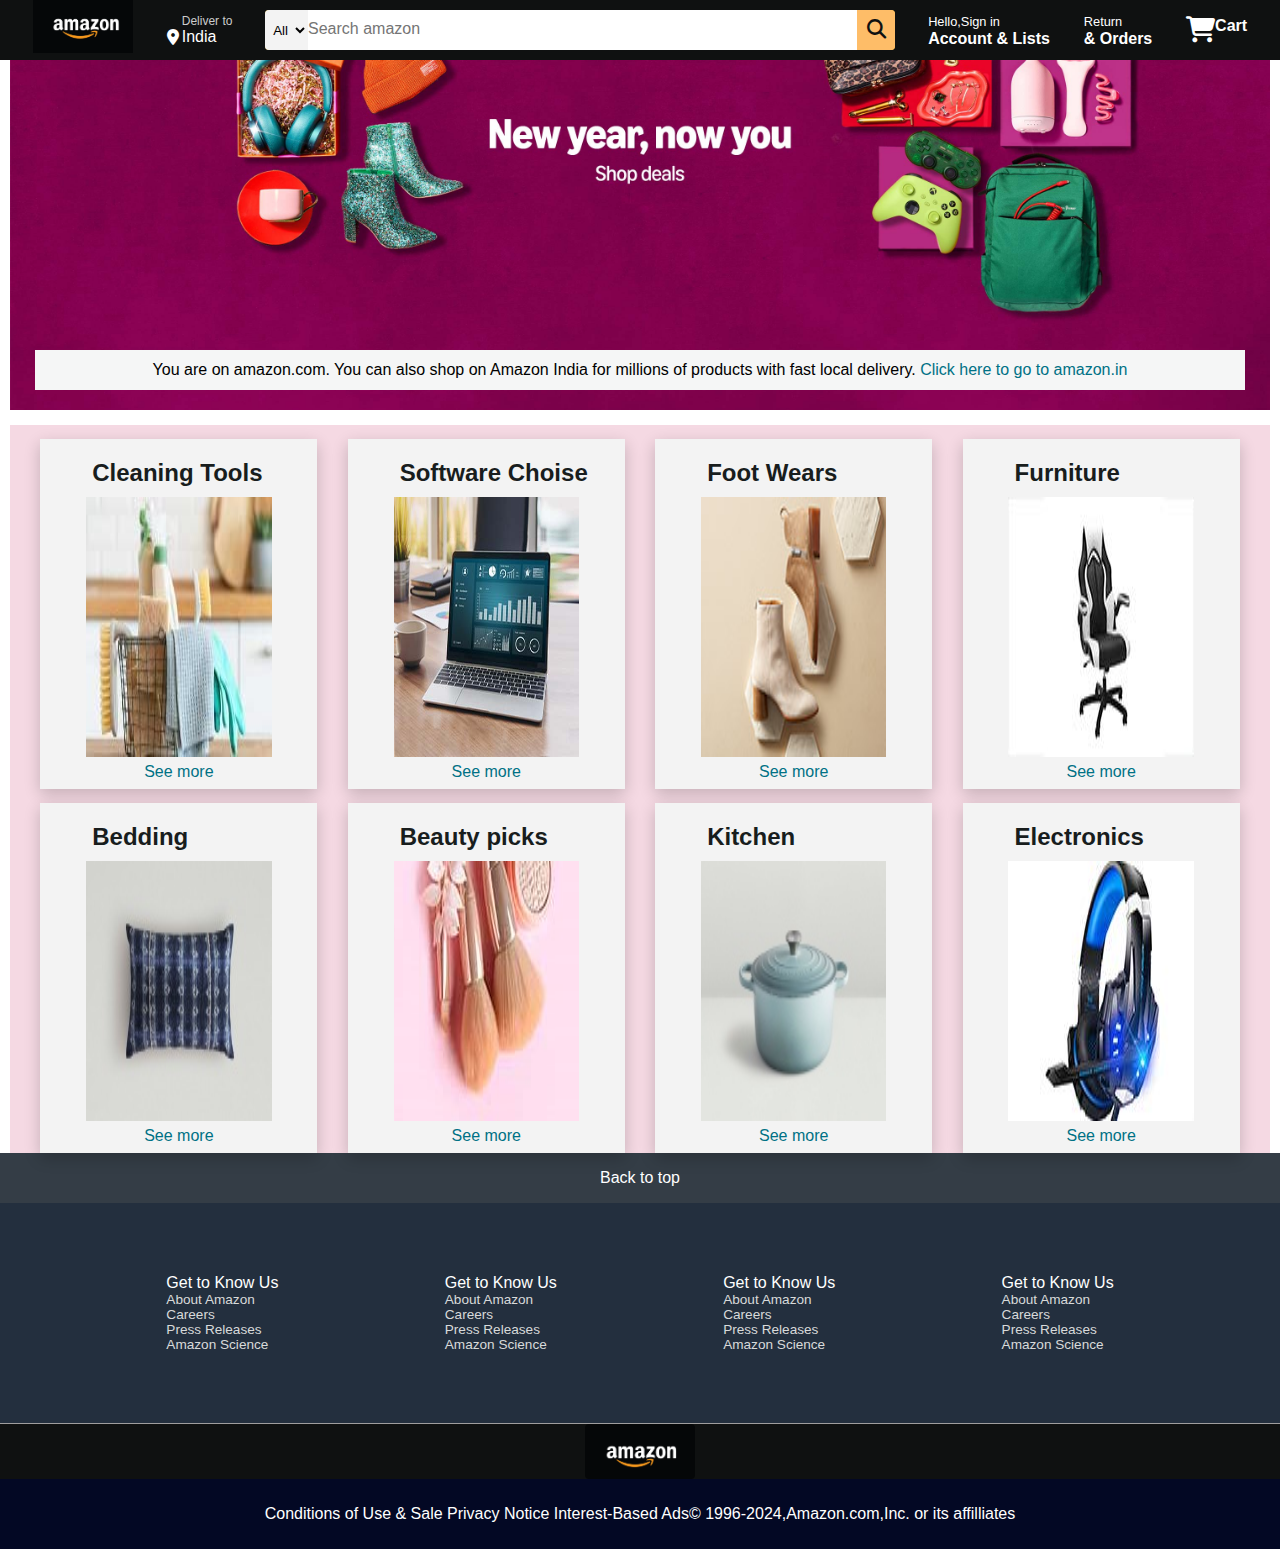
<file: index.html>
<!DOCTYPE html>
<html lang="en">

<head>
    <meta charset="UTF-8">
    <meta name="viewport" content="width=device-width, initial-scale=1.0">
    <title>Zomato-Clone</title>
    <link rel="stylesheet" href="https://cdnjs.cloudflare.com/ajax/libs/font-awesome/6.7.2/css/all.min.css"
        integrity="sha512-Evv84Mr4kqVGRNSgIGL/F/aIDqQb7xQ2vcrdIwxfjThSH8CSR7PBEakCr51Ck+w+/U6swU2Im1vVX0SVk9ABhg=="
        crossorigin="anonymous" referrerpolicy="no-referrer" />
    <link rel="stylesheet" href="style.css">
</head>

<body>
    <header>
        <div class="navbar">
            <div class="nav-logo border">
                <div class="logo"></div>
            </div>
            <div class="nav-address border">
                <p class="first">Deliver to</p>
                <div class="add-icon">
                    <i class="fa-solid fa-location-dot"></i>
                    <p class="sec">India</p>
                </div>

            </div>
            <div class="nav-search">
                <select class="search-select">
                    <option>All</option>
                </select>
                <input type="text" placeholder="Search amazon" class="serach-input">
                <div class="search-icon">
                    <i class="fa-solid fa-magnifying-glass"></i>
                </div>
            </div>
            <div class="nav-signin border">
                <p><span class="one">Hello,Sign in</span></p>
                <div class="account">Account & Lists</div>
            </div>
            <div class="return border">
                <p><span class="one">Return</span></p>

                <div class="account">& Orders</div>
            </div>
            <div class="cart border">
                <i class="fa-solid fa-cart-shopping"></i>
                <p class="account">Cart</p>
            </div>
        </div>
        <div class="panal ">
            <div>
                <i class="fa-solid fa-bars"></i>
                All
            </div>
            <div class="panal-ops">
                <a href="#">
                    <p>Today's Deals</p>
                </a>
                <a href="#">
                    <p>Customer Service</p>
                </a>
                <a href="#">
                    <p>Registry</p>
                </a>
                <a href="#">
                    <p> Cards</p>
                </a>
                <a href="#">
                    <p> Sell</p>
                </a>
            </div>
            <div class="deals ">
                <a href="#">
                    <p>Shop new deals in Electronics</p>
                </a>
            </div>
        </div>
    </header>
    <div class="hero-section">
        <div class="hero-msg">
            <p>You are on amazon.com. You can also shop on Amazon India for millions of products with fast local
                delivery.<a> Click here
                    to go to amazon.in</a></p>
        </div>
    </div>

    <div class="shop-section">
        <div class="box1 box">
            <div class="box-content">
                <h2>Cleaning Tools</h2>
                <img class="img" src="cleaning_tool.jpg">
                <p>See more</p>
            </div>
        </div>
        <div class="box1 box">
            <div class="box-content">
                <h2>Software Choise</h2>
                <img class="img" src="software.jpg">
                <p>See more</p>
            </div>
        </div>
        <div class="box1 box">
            <div class="box-content">
                <h2>Foot Wears</h2>
                <img class="img" src="shoose.jpg">
                <p>See more</p>
            </div>
        </div>
        <div class="box1 box">
            <div class="box-content">
                <h2>Furniture</h2>
                <img class="img" src="chairs.jpg">
                <p>See more</p>
            </div>
        </div>
        <div class="box1 box">
            <div class="box-content">
                <h2>Bedding</h2>
                <img class="img" src="bedding.jpg">
                <p>See more</p>
            </div>
        </div>
        <div class="box1 box">
            <div class="box-content">
                <h2>Beauty picks</h2>
                <img class="img" src="brushesh.jpg">
                <p>See more</p>
            </div>
        </div>
        <div class="box1 box">
            <div class="box-content">
                <h2>Kitchen</h2>
                <img class="img" src="kitchen.jpg">
                <p>See more</p>
            </div>
        </div>
        <div class="box1 box">
            <div class="box-content">
                <h2>Electronics</h2>
                <img class="img" src="headset.jpg">
                <p>See more</p>
            </div>
        </div>
    </div>
    <footer>
        <div class="panal1">
            Back to top
        </div>
        <div class="panal2">
            <ul>
                <P>Get to Know Us</P>
                <a>About Amazon</a>
                <a>Careers</a>
                <a>Press Releases</a>
                <a>Amazon Science</a>
            </ul>
            <ul>
                <P>Get to Know Us</P>
                <a>About Amazon</a>
                <a>Careers</a>
                <a>Press Releases</a>
                <a>Amazon Science</a>
            </ul>
            <ul>
                <P>Get to Know Us</P>
                <a>About Amazon</a>
                <a>Careers</a>
                <a>Press Releases</a>
                <a>Amazon Science</a>
            </ul>
            <ul>
                <P>Get to Know Us</P>
                <a>About Amazon</a>
                <a>Careers</a>
                <a>Press Releases</a>
                <a>Amazon Science</a>
            </ul>
        </div>
        <div class="panal22">
            <div class="logo1">

            </div>
        </div>
        <div class="panal3" style="background-color: #030824; color: white; text-align: center; margin-bottom: 0px;">
            <p>Conditions of Use & Sale Privacy Notice Interest-Based Ads</p>
            <p>&copy; 1996-2024,Amazon.com,Inc. or its affilliates</p>
        </div>
    </footer>
</body>

</html>
</file>
<file: style.css>
* {
    padding: 0%;
    margin: 0;
    font-family: Arial, Helvetica, sans-serif;

}

.navbar {
    height: 60px;
    width: 100%;
    background-color: #0f1111;
    color: white;
    border: border-box;
    display: flex;
    align-items: center;
    justify-content: space-evenly;
    position: fixed;
}

.nav-logo {
    height: 65px;
    width: 100px;
}

.logo {
    background-image: url("Amazon-Logo-31.png");
    height: 55px;
    width: 100%;
    background-size: cover;
}

.border {
    border: 1px solid transparent;
}

.border:hover {
    border: 1px solid white;
    border-radius: 1px;
}


/* .nav-address {
    border: 1px solid transparent;
    /* height: 50px; */
/* width: 100px; */
/* }

.nav-address:hover {
    border: 1px solid white;
} */

.first {
    color: #cccccc;
    font-size: 0.75rem;
    margin-left: 15px;
}

.sec {
    color: #ffffff;
    font-size: 1rem;
    margin-left: 3px;
}

.add-icon {
    display: flex;
    align-items: center;
}

.nav-search {
    display: flex;
    background-color: rgb(243, 194, 45);
    border-radius: 4px;
    height: 40px;
    width: 630px;
    display: flex;
    justify-content: space-evenly;
}

.nav-search:hover {
    border: 2px solid rgb(255, 136, 0);
}

.search-select {
    border-top-left-radius: 4px;
    border-bottom-left-radius: 4px;
    text-align: center;
    background-color: #f3f3f3;
    width: 50px;
    border: none;
}

.serach-input {
    width: 100%;
    border: none;
    font-size: 1rem;
    padding: 7px 10px 10px 0px;
}

.search-icon {
    width: 45px;
    display: flex;
    justify-content: center;
    align-items: center;
    font-size: 1.2rem;
    background-color: #febd68;
    border-top-right-radius: 4px;
    border-bottom-right-radius: 4px;
    color: #0f1111;
}

.one {
    font-size: 0.8rem;

}

.account {
    font-size: 1rem;
    font-weight: 700;
}

.cart {
    display: flex;
    /* justify-content: center; */
}

.cart i {
    font-size: 26px;
}

.panal {
    height: 45px;
    background-color: #3e4153;
    display: flex;
    justify-content: space-evenly;
    align-items: center;
    color: white;
}

.panal-ops {
    width: 70%;
}

.panal-ops p {
    display: inline;
    margin-left: 10px;
    font-size: 0.85rem;
}

.deals {
    font-size: 1rem;
    font-weight: 700;
}

a {
    text-decoration: none;
    color: white;
}

.hero-section {
    background-image: url("hero.jpeg");
    height: 365px;
    background-size: cover;
    display: flex;
    justify-content: center;
    align-items: flex-end;
    margin-left: 10px;
    margin-right: 10px;
}

.hero-msg {
    background-color: #f5f6f6;
    height: 40px;
    color: black;
    display: flex;
    justify-content: center;
    align-items: center;
    width: 96%;
    margin-bottom: 20px;
}

.hero-msg a {
    color: #007185;
}

.shop-section {
    background-color: #f5d9e3fe;
    opacity: 1;
    display: flex;
    justify-content: space-evenly;
    margin-left: 10px;
    margin-right: 10px;
    margin-top: 15px;
    flex-wrap: wrap;
}

.box {
    height: 320px;
    width: 22%;
    /* border: 2px solid black; */
    padding: 15px 0px 15px;
    background-color: #f3f3f3;
    box-shadow: 0px 5px 15px rgba(0, 0, 0, 0.2);
    margin-top: 14px;
}

.box-content {
    padding: 5px 15px 20px 15px;
    text-align: center;
}

.img {
    height: 260px;
    width: 75%;
    padding: 10px 30px 2px 30px;
    background-size: cover;
    text-align: center;
}

.box-content p {
    color: #007185;
    ;
}

h2 {
    color: #181d1d;
    text-align: left;
    padding-left: 37px;
}

.panal2 {
    height: 220px;
    background-color: #232f3e;
    position: relative;
    bottom: 0px;
    /* margin-top: 15px; */
    display: flex;
    justify-content: space-evenly;
    align-items: center;
    /* margin-left: 5px;
    margin-right: 5px; */
}

.panal2 a {
    display: block;
    font-size: 0.85rem;
    color: #d8dada;
}

.panal2 p {
    color: white;
    font-size: 1rem;
}

.logo1 {
    height: 10px;
    width: 20px;
    background-size: cover;
}

.new {
    background-color: #0a1758;
    color: white;
    border-top-left-radius: 4px;
    border-top-right-radius: 4px;
    border-bottom-right-radius: 4px;
    border-bottom-left-radius: 4px;
}

.panal3 {
    margin-top: 0%;
    height: 70px;
    /* margin-left: 5px;
    margin-right: 5px; */
    display: flex;
    justify-content: center;
    align-items: center;
}

.panal1 {
    height: 50px;
    background-color: #343d46;
    color: white;
    display: flex;
    justify-content: center;
    align-items: center;
}

.panal22 {
    background-color: #0f1111;
    border-top: 0.2px solid rgb(159, 158, 158);
    display: flex;
    /* border-bottom: 0.2px solid rgb(215, 213, 213); */
    justify-content: center;
    align-content: center;
}

.logo1 {
    background-image: url('Amazon-Logo-31.png');
    border-radius: 4px;
    height: 55px;
    width: 110px;
    background-size: cover;
}
</file>
